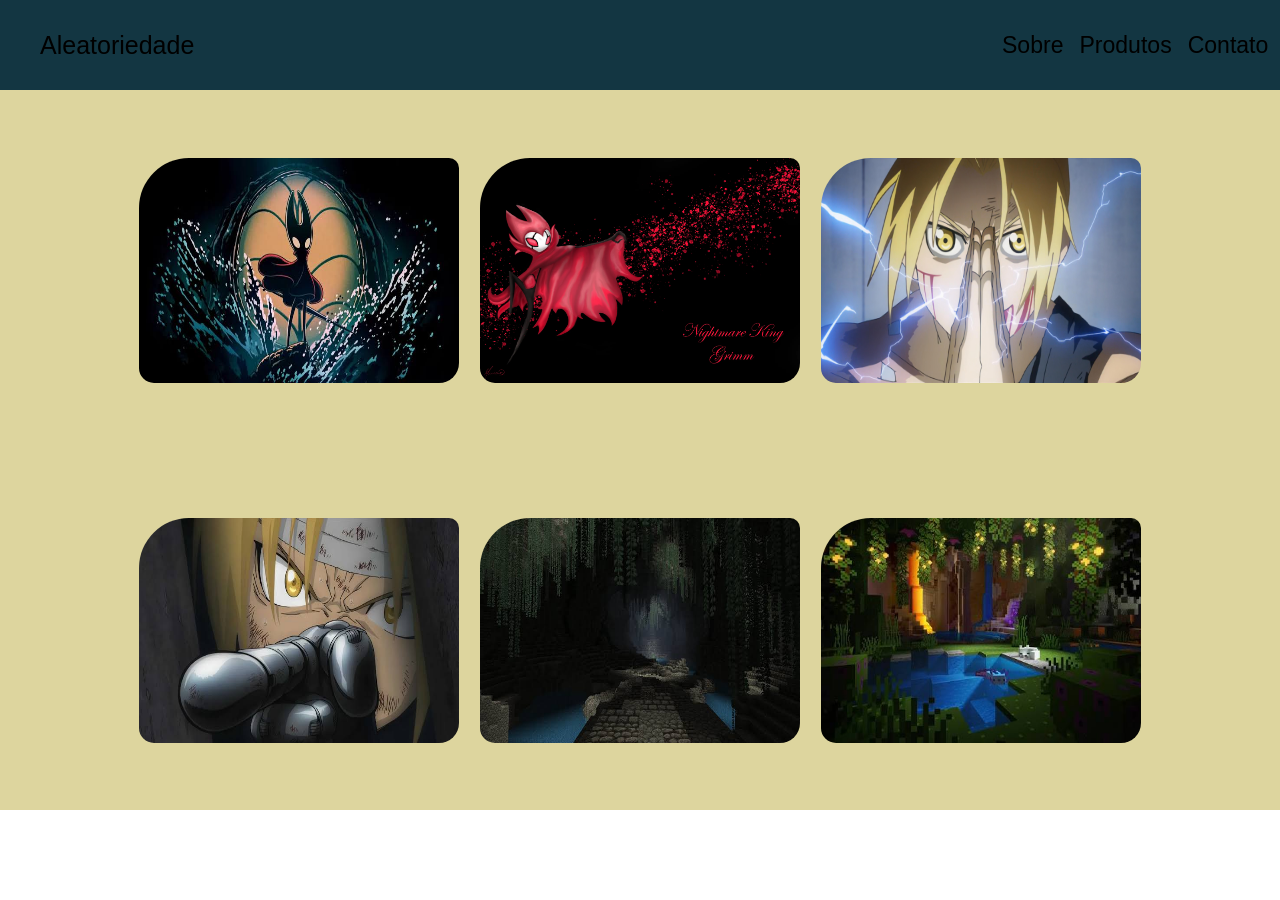
<file: flex-box/index.html>
<!DOCTYPE html>
<html lang="pt-BR">
<head>
    <meta charset="UTF-8">
    <meta name="viewport" content="width=device-width, initial-scale=1.0">
    <link rel="stylesheet" href="flex.css">
    <title>Flexbox</title>
</head>
<body>
    <header>
        <span>Aleatoriedade</span>
        <nav>
            <ul type="circle">
                <li><a href="#">Sobre</a></li>
                <li><a href="#">Produtos</a></li>
                <li><a href="#">Contato</a></li>
            </ul>
        </nav>
    </header>

    <main>
        <article>
            <section><img src="img/images.jpg" alt="Hollow Knight"></section>
            <section><img src="img/grim.webp" alt="Grim Hollow"></section>
            <section><img src="img/fullmetal.jpg" alt="Edward fullmetal "></section>
            <section><img src="img/fullmetal alquimios.jpg" alt="fullmetal Alquimist"></section>
            <section><img src="img/mine.jpg" alt="Minecraft"></section>
            <section><img src="img/Verdejante.jpg" alt="Caverna verdejante"></section>
        </article>
    </main>

    
</body>
</html>
</file>
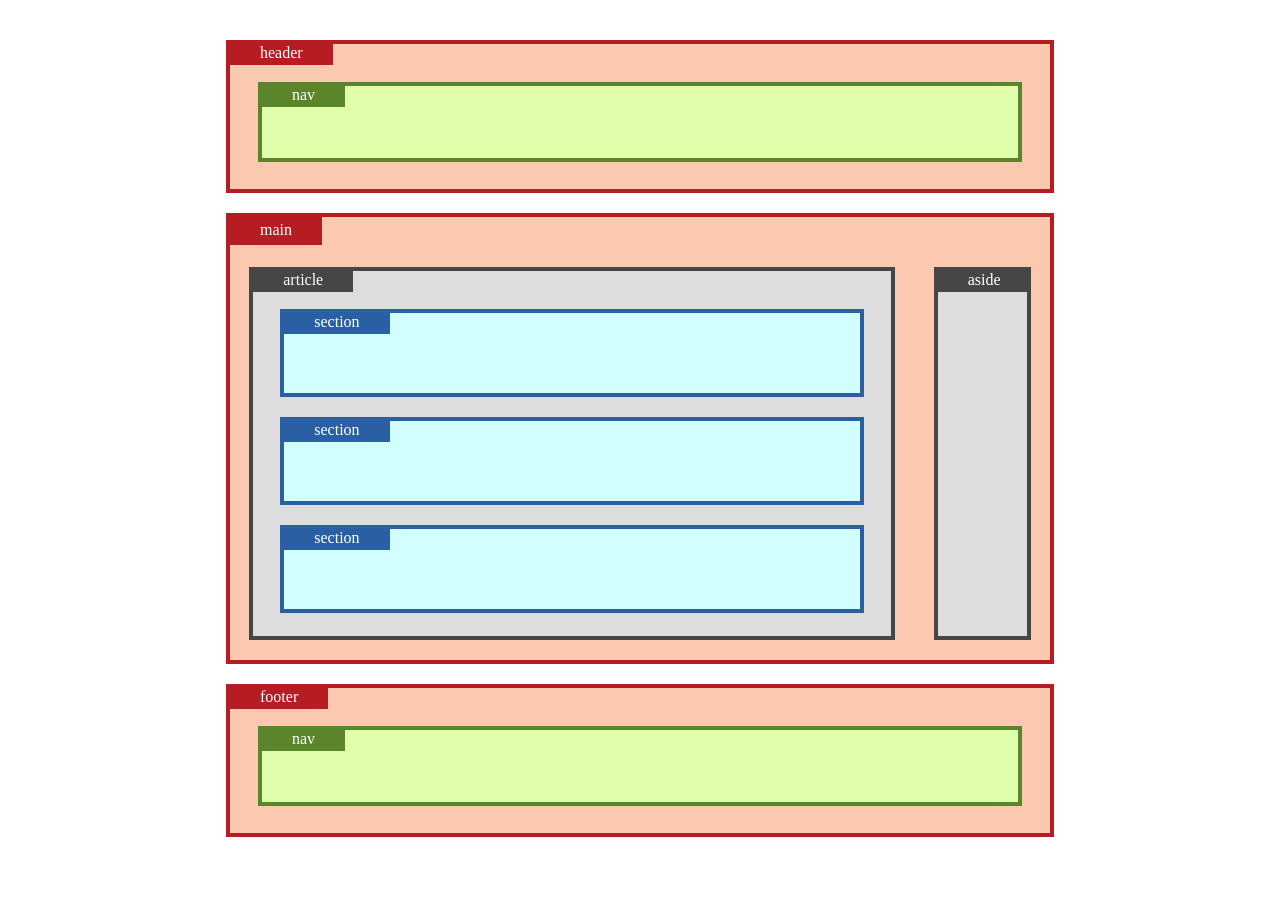
<file: html-semantico.html>
<!DOCTYPE html>
<html lang="pt-BR">
<head>
    <meta charset="UTF-8">
    <meta name="viewport" content="width=device-width, initial-scale=1.0">
    <link rel="stylesheet" href="semantico.css">
    <title>HTML Sêmantico</title>
</head>
<body>
    <header>
        <span>header</span>
        <nav>
            <span>nav</span>
        </nav>
    </header>
    <main>
        <span>main</span>
        <article>
            <span>article</span>

        <section>
            <span>section</span>
        </section>
        <section>
            <span>section</span>
        </section>
        <section>
            <span>section</span>
        </section>

        </article>
       
        <aside>
            <span>aside</span>
        </aside>
    </main>
    <footer>
        <span>footer</span>
        <nav>
            <span>nav</span>
        </nav>
    </footer>
</body>
</html>
</file>
<file: flex-box/flex.css>
*{
    margin: 0 ;
    padding: 0;
    box-sizing: border-box;
    font-family: sans-serif;
    font-size: 1.2rem;
}

header{
    height: 10vh;
    width: 100vw;
    padding: 0 30px;
    background-color: #133642 ;
    display: flex;
    align-items: center;
    justify-content: space-between;

}
span{
    margin-left: 10px;
    font-size: 25px ;
}

ul{
    width: 20vw;
    display: flex;
    list-style: none;
    justify-content: space-around;
}

a{
    color: black;
    text-decoration: none;
    transition: 0.5s ease;
    border-radius: 5px;
    padding: 8px;
}

a:hover{
    background-color: rgb(33, 209, 48);
}

main{
    background-color: #ddd59e;
    display: flex;
    justify-content: center;
    align-items: center;
}

article{
    width: 80vw;
    height: 80vh;
    display: flex;
    justify-content: space-around;
    flex-wrap: wrap;
    align-content: space-around;
    
}

img{

    width: 25vw;
    height: 25vh;
    display: flex;
    background-color: aquamarine;
    justify-content: space-around;
    align-content: center;
    align-items: center;
    border-radius: 50px 10px 20px 15px; 
    
}
</file>
<file: semantico.css>
:root{
    --fundo_header: #fac9af;
    --borda_header: #b51d22;

    --fundo_nav: #e1ffaa;
    --borda_nav: #5b852b;

    --fundo_article: #dddddd;
    --borda_article: #464646;

    --fundo_section: #d1feff;
    --bordar_section: #2a60a3;

}

*{
    margin: 20px auto;
    padding: 0;
}


header{
    background-color:var(--fundo_header);
    border:4px solid var(--borda_header);
    width: 820px;
    height:145px;
}

nav{
    background-color:var(--fundo_nav);
    border: 4px solid var(--borda_nav);
    width: 756px;
    height: 72px;
}

main{
    background-color:var(--fundo_header);
    border:4px solid var(--borda_header);
    width: 820px;
    height: 443px;
    display: flex;
}

article{
    background-color: var(--fundo_article);
    border:4px solid var(--borda_article);
    width: 638px;
    height: 365px;
    margin-top: 50px;
}

aside{
    background-color: var(--fundo_article);
    border:4px solid var(--borda_article);
    width: 89px;
    height: 365px;
    margin-top: 50px;
}

section{

    background-color: var(--fundo_section);
    border: 4px solid var(--bordar_section);
    width: 576px;
    height: 80px;
}

footer{ 
    background-color:var(--fundo_header);
    border:4px solid var(--borda_header);
    width: 820px;
    height:145px;
}

span{
    padding: 4px 30px;
    color:#fff;
}


header > span{
     background-color:var(--borda_header);
}
nav > span{
   background-color: var(--borda_nav); 
}

main > span{
    background-color:var(--borda_header);
    height: 20px;
    position: absolute;
    margin-top: 0;
}

article > span{
    background-color: var(--borda_article);
}
aside > span{
    background-color: var(--borda_article);
}
section > span{
    background-color: var(--bordar_section);
}
   
footer > span{
    background-color:var(--borda_header);
}
</file>
